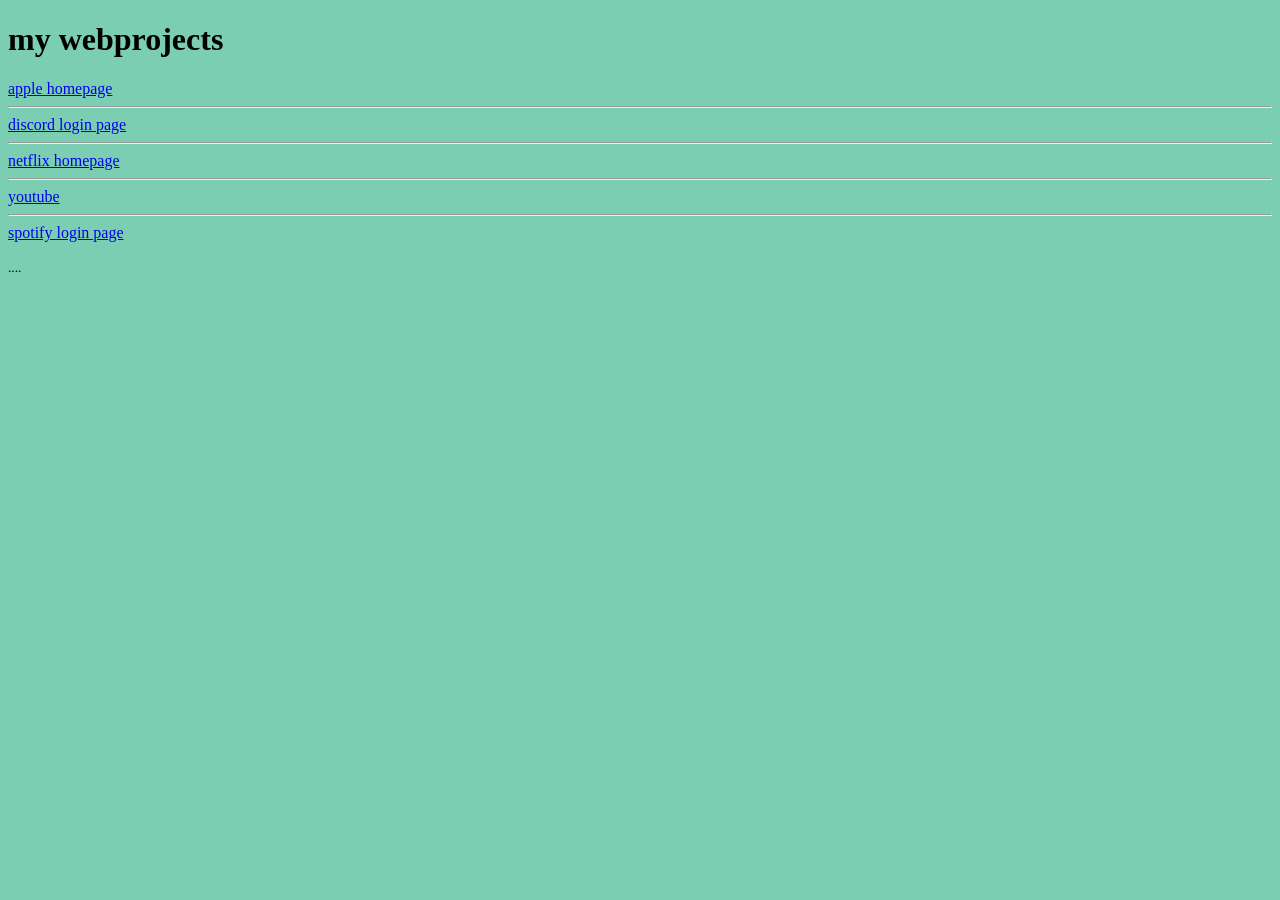
<file: index.html>
<!DOCTYPE html>
<html lang="en">
<head>
    <meta charset="UTF-8">
    <meta name="viewport" content="width=device-width, initial-scale=1.0">
    <title>Document</title>
</head>
<body style="background-color:rgb(124, 206, 179)">
    <h1> my webprojects</h1>
    <a href="apple/index.html"> apple homepage</a>
    <br>
    <hr>
    <a href="discord/index.html">discord login page</a>
    <br>
    <hr>
    <a href="netflix/index.html">netflix homepage</a>
    <br>
    <hr>
    <a href="youtube/index.html">youtube</a>
    <br>
    <hr>
    <a href="spotify loginpage/index.html">spotify login page</a>
    <br>

    <p><small>....</small></p>
</body>
</html>
</file>
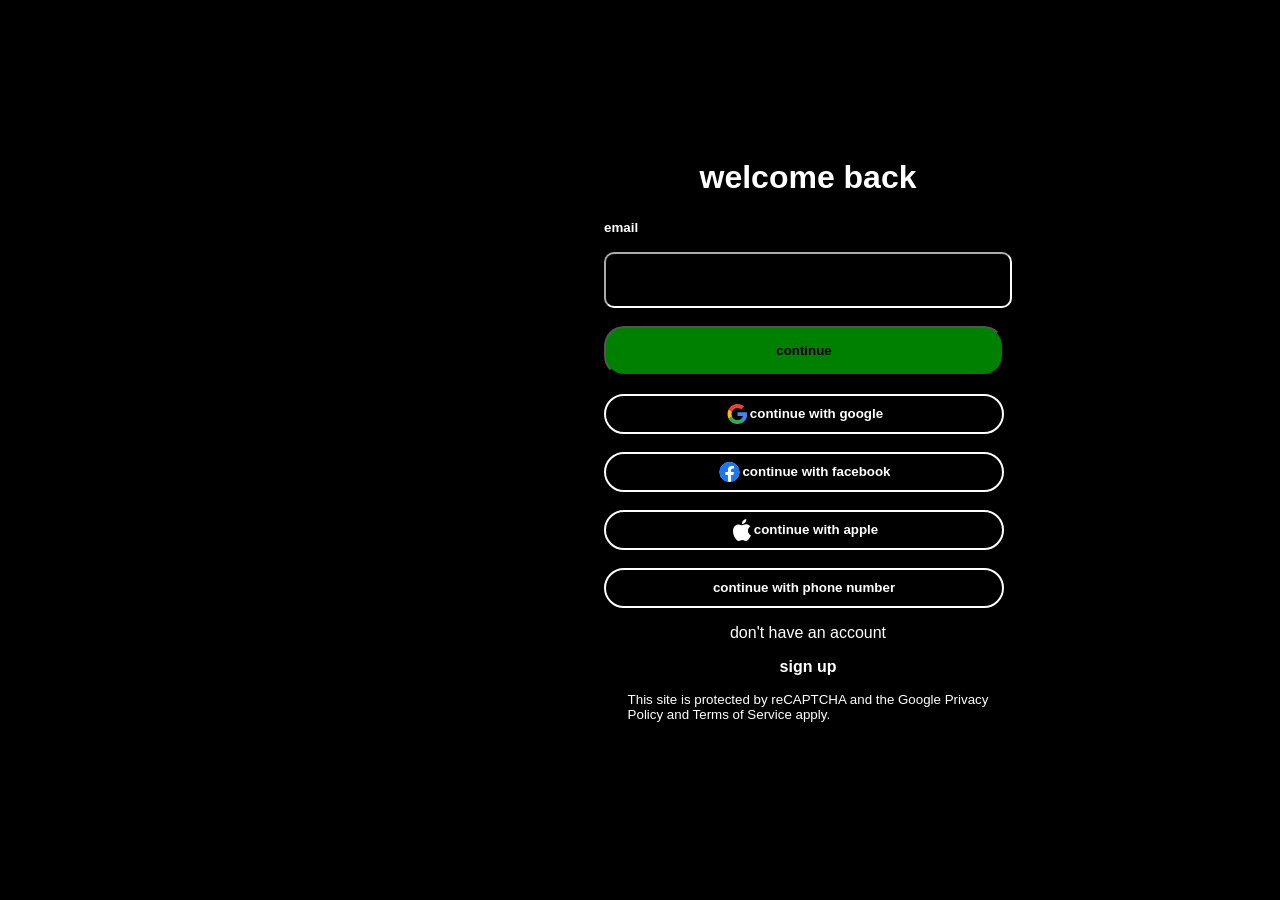
<file: spotify loginpage/index.html>
<!DOCTYPE html>
<html lang="en">
<head>
    <meta charset="UTF-8">
    <meta name="viewport" content="width=device-width, initial-scale=1.0">
    <title>spotify_loginpage</title>
    <link rel="stylesheet" href="style.css">
</head>
<body>
    <div class="hero">
        
       <div class="loginbox">
            <div>
                <br>
                <h1 style="display: flex;justify-content: center;">welcome back</h1>
                <p><small><b>email</b></small></p>
                <label>
                <input>
                </label>
                <br>
                <br>
                <button style="background-color: green; width: 400px;border-radius: 20px; height: 50px;"><b>continue</b></button>
            </div>
         <br>
        
        <button class="box">
            <svg width="25" height="24" viewBox="0 0 25 24" fill="none" xmlns="http://www.w3.org/2000/svg"><path fill-rule="evenodd" clip-rule="evenodd" d="M22.1 12.2272C22.1 11.5182 22.0364 10.8363 21.9182 10.1818H12.5V14.05H17.8818C17.65 15.3 16.9455 16.3591 15.8864 17.0682V19.5772H19.1182C21.0091 17.8363 22.1 15.2727 22.1 12.2272Z" fill="#4285F4"></path><path fill-rule="evenodd" clip-rule="evenodd" d="M12.4998 21.9999C15.1998 21.9999 17.4635 21.1045 19.118 19.5772L15.8862 17.0681C14.9907 17.6681 13.8453 18.0227 12.4998 18.0227C9.89529 18.0227 7.69075 16.2636 6.90439 13.8999H3.56348V16.4908C5.20893 19.759 8.59075 21.9999 12.4998 21.9999Z" fill="#34A853"></path><path fill-rule="evenodd" clip-rule="evenodd" d="M6.90455 13.9C6.70455 13.3 6.59091 12.6591 6.59091 12C6.59091 11.3409 6.70455 10.7 6.90455 10.1V7.50909H3.56364C2.88636 8.85909 2.5 10.3864 2.5 12C2.5 13.6136 2.88636 15.1409 3.56364 16.4909L6.90455 13.9Z" fill="#FBBC05"></path><path fill-rule="evenodd" clip-rule="evenodd" d="M12.4998 5.97727C13.968 5.97727 15.2862 6.48182 16.3226 7.47273L19.1907 4.60455C17.4589 2.99091 15.1953 2 12.4998 2C8.59075 2 5.20893 4.24091 3.56348 7.50909L6.90439 10.1C7.69075 7.73636 9.89529 5.97727 12.4998 5.97727Z" fill="#EA4335"></path></svg>
            <b>continue with google</b>
        </button>
        <br>
        <button class="box">
            <svg width="25" height="24" viewBox="0 0 25 24" fill="none" xmlns="http://www.w3.org/2000/svg"><circle cx="12.5" cy="12" r="10" fill="white"></circle><path d="M22.5 12C22.5 6.477 18.023 2 12.5 2C6.977 2 2.5 6.477 2.5 12C2.5 16.991 6.157 21.128 10.938 21.878V14.891H8.398V12H10.938V9.797C10.938 7.291 12.43 5.907 14.715 5.907C15.808 5.907 16.953 6.102 16.953 6.102V8.562H15.693C14.45 8.562 14.063 9.333 14.063 10.125V12H16.836L16.393 14.89H14.063V21.878C18.843 21.128 22.5 16.991 22.5 12Z" fill="#1877F2"></path></svg>
            <b>continue with facebook</b>
        </button>
        <br>
        <button class="box">
             <svg width="24" height="24" viewBox="0 0 24 24" fill="none" xmlns="http://www.w3.org/2000/svg"><path d="M15.195 4.513C15.873 3.69 16.351 2.567 16.351 1.433C16.351 1.278 16.341 1.123 16.318 1C15.206 1.044 13.872 1.734 13.083 2.668C12.449 3.379 11.871 4.513 11.871 5.647C11.871 5.825 11.905 5.991 11.916 6.047C11.982 6.058 12.094 6.08 12.216 6.08C13.206 6.08 14.45 5.413 15.195 4.513ZM15.973 6.313C14.317 6.313 12.961 7.325 12.093 7.325C11.171 7.325 9.97 6.38 8.525 6.38C5.779 6.38 3 8.648 3 12.918C3 15.586 4.023 18.398 5.301 20.211C6.391 21.744 7.347 23 8.725 23C10.081 23 10.682 22.1 12.371 22.1C14.083 22.1 14.472 22.978 15.973 22.978C17.463 22.978 18.453 21.61 19.397 20.265C20.442 18.72 20.887 17.219 20.897 17.142C20.809 17.119 17.963 15.952 17.963 12.695C17.963 9.871 20.198 8.604 20.331 8.504C18.852 6.381 16.596 6.314 15.973 6.314V6.313Z" fill="white"></path></svg>
            <b>continue with apple</b>
    
            </button>
        <br>
        <button class="box">
            <b>continue with phone number</b>
        </button>
        <p style="display: flex;justify-content: center;">don't have an account</p>
        <p style="display: flex;justify-content: center;"><b>sign up</b></p>
        <p style="display: flex;justify-content: center;"><small>This site is protected by reCAPTCHA and the Google Privacy <br>Policy and Terms of Service apply.</small></p>

       </div>
     

        

    </div>
    
</body>
</html>
</file>
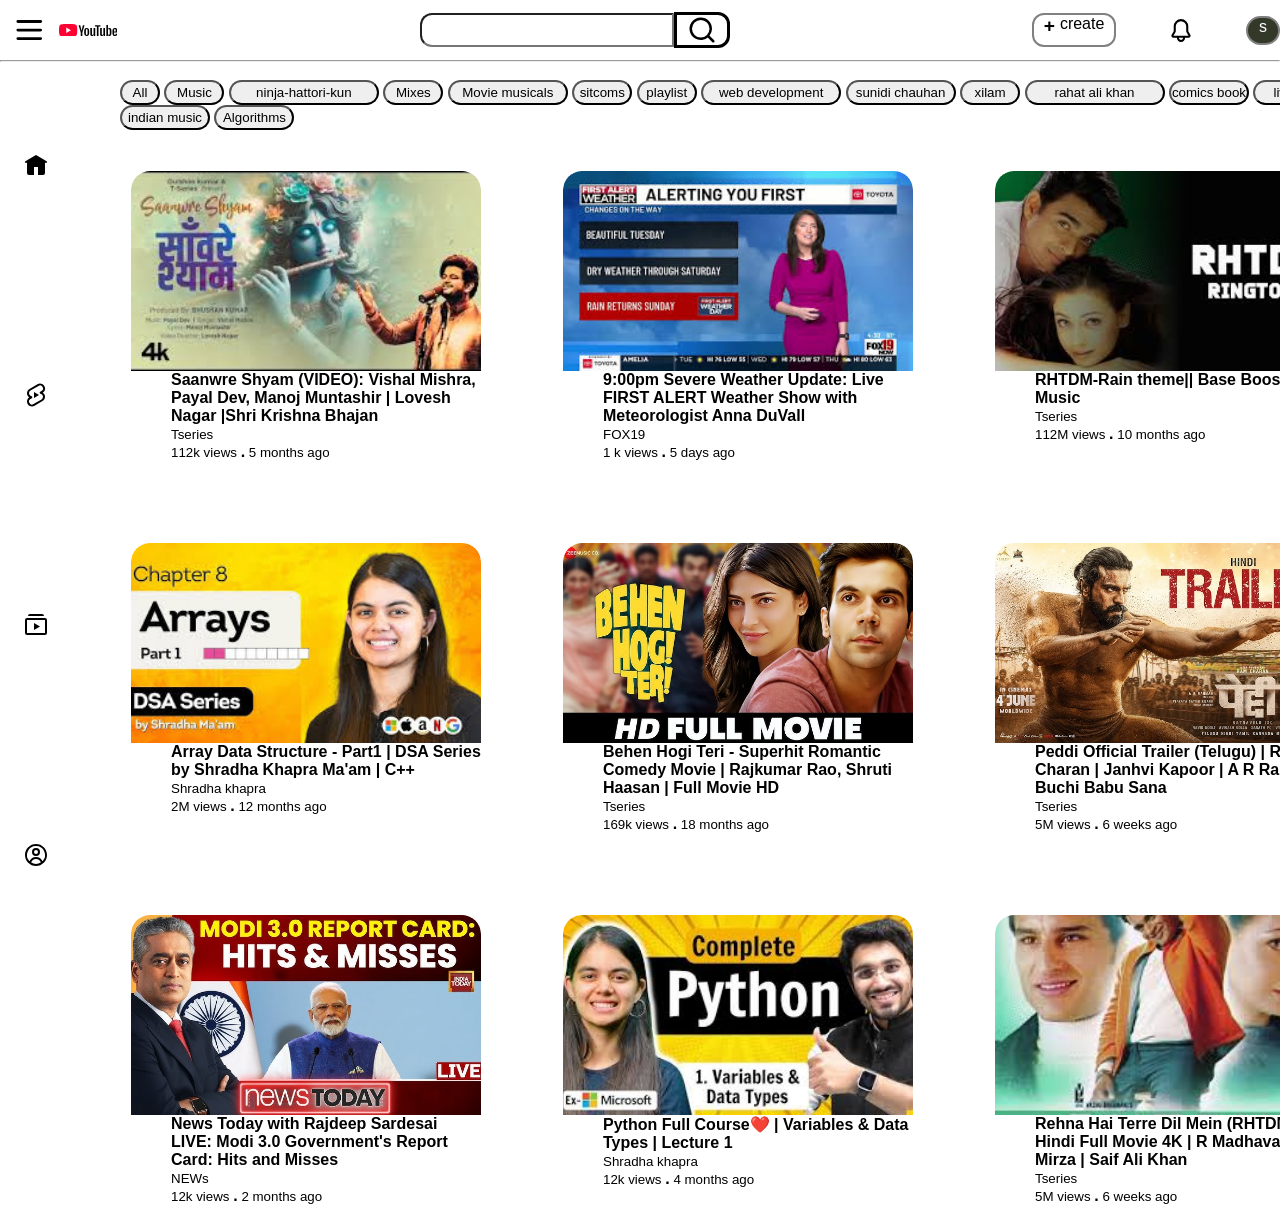
<file: youtube/index.html>
<!DOCTYPE html>
<html lang="en">
<head>
    <meta charset="UTF-8">
    <meta name="viewport" content="width=device-width, initial-scale=1.0">
    <title>Youtube</title>
    <link rel="stylesheet" href="style.css">
</head>
<body>
<header>
        
    <div class="head">
            <div class="sectionone">
                <svg xmlns="http://www.w3.org/2000/svg" height="14" viewBox="0 0 24 24" width="24" focusable="false" aria-hidden="true" style="pointer-events: none; display: inherit; width: 100%; height: 100%;"><path d="M20 5H4a1 1 0 000 2h16a1 1 0 100-2Zm0 6H4a1 1 0 000 2h16a1 1 0 000-2Zm0 6H4a1 1 0 000 2h16a1 1 0 000-2Z"></path></svg>
            <svg xmlns="http://www.w3.org/2000/svg" id="yt-ringo2-svg_yt9" width="93" height="20" viewBox="0 0 93 20" focusable="false" aria-hidden="true" style="pointer-events: none; display: inherit; width: 100%; height: 100%;">
            <g>
        <path d="M14.4848 20C14.4848 20 23.5695 20 25.8229 19.4C27.0917 19.06 28.0459 18.08 28.3808 16.87C29 14.65 29 9.98 29 9.98C29 9.98 29 5.34 28.3808 3.14C28.0459 1.9 27.0917 0.94 25.8229 0.61C23.5695 0 14.4848 0 14.4848 0C14.4848 0 5.42037 0 3.17711 0.61C1.9286 0.94 0.954148 1.9 0.59888 3.14C0 5.34 0 9.98 0 9.98C0 9.98 0 14.65 0.59888 16.87C0.954148 18.08 1.9286 19.06 3.17711 19.4C5.42037 20 14.4848 20 14.4848 20Z" fill="#FF0033"></path>
        <path d="M19 10L11.5 5.75V14.25L19 10Z" fill="white"></path>
        </g>
        <g id="youtube-paths_yt9">
        <path d="M37.1384 18.8999V13.4399L40.6084 2.09994H38.0184L36.6984 7.24994C36.3984 8.42994 36.1284 9.65994 35.9284 10.7999H35.7684C35.6584 9.79994 35.3384 8.48994 35.0184 7.22994L33.7384 2.09994H31.1484L34.5684 13.4399V18.8999H37.1384Z"></path>
        <path d="M44.1003 6.29994C41.0703 6.29994 40.0303 8.04994 40.0303 11.8199V13.6099C40.0303 16.9899 40.6803 19.1099 44.0403 19.1099C47.3503 19.1099 48.0603 17.0899 48.0603 13.6099V11.8199C48.0603 8.44994 47.3803 6.29994 44.1003 6.29994ZM45.3903 14.7199C45.3903 16.3599 45.1003 17.3899 44.0503 17.3899C43.0203 17.3899 42.7303 16.3499 42.7303 14.7199V10.6799C42.7303 9.27994 42.9303 8.02994 44.0503 8.02994C45.2303 8.02994 45.3903 9.34994 45.3903 10.6799V14.7199Z"></path>
        <path d="M52.2713 19.0899C53.7313 19.0899 54.6413 18.4799 55.3913 17.3799H55.5013L55.6113 18.8999H57.6012V6.53994H54.9613V16.4699C54.6812 16.9599 54.0312 17.3199 53.4212 17.3199C52.6512 17.3199 52.4113 16.7099 52.4113 15.6899V6.53994H49.7812V15.8099C49.7812 17.8199 50.3613 19.0899 52.2713 19.0899Z"></path>
        <path d="M62.8261 18.8999V4.14994H65.8661V2.09994H57.1761V4.14994H60.2161V18.8999H62.8261Z"></path>
        <path d="M67.8728 19.0899C69.3328 19.0899 70.2428 18.4799 70.9928 17.3799H71.1028L71.2128 18.8999H73.2028V6.53994H70.5628V16.4699C70.2828 16.9599 69.6328 17.3199 69.0228 17.3199C68.2528 17.3199 68.0128 16.7099 68.0128 15.6899V6.53994H65.3828V15.8099C65.3828 17.8199 65.9628 19.0899 67.8728 19.0899Z"></path>
        <path d="M80.6744 6.26994C79.3944 6.26994 78.4744 6.82994 77.8644 7.73994H77.7344C77.8144 6.53994 77.8744 5.51994 77.8744 4.70994V1.43994H75.3244L75.3144 12.1799L75.3244 18.8999H77.5444L77.7344 17.6999H77.8044C78.3944 18.5099 79.3044 19.0199 80.5144 19.0199C82.5244 19.0199 83.3844 17.2899 83.3844 13.6099V11.6999C83.3844 8.25994 82.9944 6.26994 80.6744 6.26994ZM80.7644 13.6099C80.7644 15.9099 80.4244 17.2799 79.3544 17.2799C78.8544 17.2799 78.1644 17.0399 77.8544 16.5899V9.23994C78.1244 8.53994 78.7244 8.02994 79.3944 8.02994C80.4744 8.02994 80.7644 9.33994 80.7644 11.7299V13.6099Z"></path>
        <path d="M92.6517 11.4999C92.6517 8.51994 92.3517 6.30994 88.9217 6.30994C85.6917 6.30994 84.9717 8.45994 84.9717 11.6199V13.7899C84.9717 16.8699 85.6317 19.1099 88.8417 19.1099C91.3817 19.1099 92.6917 17.8399 92.5417 15.3799L90.2917 15.2599C90.2617 16.7799 89.9117 17.3999 88.9017 17.3999C87.6317 17.3999 87.5717 16.1899 87.5717 14.3899V13.5499H92.6517V11.4999ZM88.8617 7.96994C90.0817 7.96994 90.1717 9.11994 90.1717 11.0699V12.0799H87.5717V11.0699C87.5717 9.13994 87.6517 7.96994 88.8617 7.96994Z"></path>
        </g>
        </svg></div>
        <div class="search">
            <label>
                <input >

            </label>
            <div class="searchbox">
                <svg xmlns="http://www.w3.org/2000/svg" height="4" viewBox="0 0 24 24" width="24" focusable="false" aria-hidden="true" style="pointer-events: none; display: inherit; width: 100%; height: 100%;"><path d="M11 2a9 9 0 105.641 16.01.966.966 0 00.152.197l3.5 3.5a1 1 0 101.414-1.414l-3.5-3.5a1 1 0 00-.197-.153A8.96 8.96 0 0020 11a9 9 0 00-9-9Zm0 2a7 7 0 110 14 7 7 0 010-14Z"></path></svg>
            </div>
        </div>
        <div class="addicon">
            <p ><big><b>+</b></big></p>
           
            <p>create</p>

        </div>
        <span id="bell">
            <svg xmlns="http://www.w3.org/2000/svg" height="24" viewBox="0 0 24 24" width="24" focusable="false" aria-hidden="true" style="pointer-events: none; display: inherit; width: 100%; height: 100%;"><path d="M16 19a4 4 0 11-8 0H4.765C3.21 19 2.25 17.304 3.05 15.97l1.806-3.01A1 1 0 005 12.446V8a7 7 0 0114 0v4.446c0 .181.05.36.142.515l1.807 3.01c.8 1.333-.161 3.029-1.716 3.029H16ZM12 3a5 5 0 00-5 5v4.446a3 3 0 01-.428 1.543L4.765 17h14.468l-1.805-3.01A3 3 0 0117 12.445V8a5 5 0 00-5-5Zm-2 16a2 2 0 104 0h-4Z"></path></svg>
        </span>
        <div class="acc">
            <p>s</p>
        </div>

        
    </div>
          
</header>
<hr>
<br>
<div class="herochannel">
    <button style="width: 40px;">All</button>
    <button >Music</button>
    <button style="width: 150px;" > ninja-hattori-kun</button>
    <button>Mixes</button>
    <button style="width: 120px;">Movie musicals</button>
    <button>sitcoms</button>
    <button>playlist</button>
    <button style="width: 140px;">web development</button>
    <button style="width: 110px;">sunidi chauhan</button>
    <button > xilam</button>
    <button style="width: 140px;">rahat ali khan</button>
    <button style="width: 80px;"> comics book</button>
    <button>live</button>
    <button style="width: 90px;">indian music</button>
    <button style="width: 80px;">Algorithms</button>

</div>
<div class="column1">
    <svg xmlns="http://www.w3.org/2000/svg" height="14" viewBox="0 0 24 24" width="24" focusable="false" aria-hidden="true" style="pointer-events: none; display: inherit; width: 100%; height: 100%;"><path d="m11.485 2.143-8 4.8-2 1.2a1 1 0 001.03 1.714L3 9.567V20a2 2 0 002 2h5v-8h4v8h5a2 2 0 002-2V9.567l.485.29a1 1 0 001.03-1.714l-2-1.2-8-4.8a1 1 0 00-1.03 0Z"></path></svg>
    
    <svg xmlns="http://www.w3.org/2000/svg" height="14" viewBox="0 0 24 24" width="24" focusable="false" aria-hidden="true" style="pointer-events: none; display: inherit; width: 100%; height: 100%;"><path d="m13.467 1.19-8 4.7a5 5 0 00-.255 8.46 5 5 0 005.32 8.462l8-4.7a5 5 0 00.258-8.462 5 5 0 001.641-6.464l-.12-.217a5 5 0 00-6.844-1.78m5.12 2.79a2.999 2.999 0 01-1.067 4.107l-1.327.78a1 1 0 00.096 1.775l.943.423a3 3 0 01.288 5.323l-8 4.7a3 3 0 01-3.039-5.173l1.327-.78a1 1 0 00-.097-1.775l-.942-.423a3 3 0 01-.288-5.323l8-4.7a3 3 0 014.106 1.066ZM15 12l-5-3v6l5-3Z"></path></svg>
    <svg xmlns="http://www.w3.org/2000/svg" height="14" viewBox="0 0 24 24" width="24" focusable="false" aria-hidden="true" style="pointer-events: none; display: inherit; width: 100%; height: 100%;"><path d="M18 1H6a2 2 0 00-2 2h16a2 2 0 00-2-2Zm3 4H3a2 2 0 00-2 2v13a2 2 0 002 2h18a2 2 0 002-2V7a2 2 0 00-2-2ZM3 20V7h18v13H3Zm13-6.5L10 10v7l6-3.5Z"></path></svg>
    <svg xmlns="http://www.w3.org/2000/svg" height="14" viewBox="0 0 24 24" width="24" focusable="false" aria-hidden="true" style="pointer-events: none; display: inherit; width: 100%; height: 100%;"><path d="M12 1C5.925 1 1 5.925 1 12s4.925 11 11 11 11-4.925 11-11S18.075 1 12 1Zm0 2a9 9 0 016.447 15.276 7 7 0 00-12.895 0A9 9 0 0112 3Zm0 2a4 4 0 100 8 4 4 0 000-8Zm0 2a2 2 0 110 4 2 2 0 010-4Zm-.1 9.001L11.899 16a5 5 0 014.904 3.61A8.96 8.96 0 0112 21a8.96 8.96 0 01-4.804-1.391 5 5 0 014.704-3.608Z"></path></svg>

</div>
<div class="column2">
    <div class="box">
        <div class="imgsection">
            <a href="https://youtu.be/9A-_UfAmbuo?si=VjsKdg-scAtm6QGh"><img src="one.jpg" ></a>
        </div>
        
        <div class="para">
            
            <b>Saanwre Shyam (VIDEO): Vishal Mishra, Payal Dev, Manoj Muntashir | Lovesh Nagar |Shri Krishna Bhajan</b>
            <p><small>Tseries</small></p>
            <p><small>112k views    <b><big>.</big></b> 5 months ago</small></p>

        </div>
    </div>
    <div class="box" >
        <div class="imgsection">
           <a href="https://www.youtube.com/live/hmwRgR7WncE?si=-hwvvysbg9PvmLDk"><img src="ninth.jpg"></a>
        </div>
        <div class="para">
           <b> 9:00pm Severe Weather Update: Live FIRST ALERT Weather Show with Meteorologist Anna DuVall</b>
           <p><small>FOX19</small></p>
            <p><small>1 k views     <b><big>.</big></b> 5 days ago</small></p>
        </div>
    </div>
    <div class="box">
        <div class="imgsection">
           <a href="https://youtu.be/AoiLOuJATos?si=HVSu2erd4jjen9bt"> <img src="three.jpg"></a>
        </div>
        <div class="para">
           <b> RHTDM-Rain theme|| Base Boosted Music</b>
           <p><small>Tseries</small></p>
            <p><small>112M views    <b><big>.</big></b> 10 months ago</small></p>
        </div>
    </div>
    <div class="box">
        <div class="imgsection">
            <a href="https://youtu.be/8wmn7k1TTcI?si=KA0WNOPce-KJdgBs"><img src="four.jpg"></a>
        </div>
        <div class="para">
             <b>Array Data Structure - Part1 | DSA Series by Shradha Khapra Ma'am | C++</b>
             <p><small>Shradha khapra</small></p>
            <p><small>2M views    <b><big>.</big></b> 12 months ago</small></p>
        </div>
    </div>
    <div class="box">
        <div class="imgsection">
            <a href="https://youtu.be/0nK3qqL2E48?si=pc87zFQP9Y30Kgx6"><img src="six.jpg"></a>
        </div>
        <div class="para">
            <b>Behen Hogi Teri - Superhit Romantic Comedy Movie | Rajkumar Rao, Shruti Haasan | Full Movie HD</b>
            <p><small>Tseries</small></p>
            <p><small>169k views    <b><big>.</big></b> 18 months ago</small></p>
        </div>
    </div>
    <div class="box">
        <div class="imgsection">
            <a href="https://youtu.be/noatJVfA22U?si=jeUUljGNe4QuIWtv"><img src="seven.jpg"></a>
        </div>
        <div class="para">
            <b>Peddi Official Trailer (Telugu) | Ram Charan | Janhvi Kapoor | A R Rahman | Buchi Babu Sana</b>
            <p><small>Tseries</small></p>
            <p><small>5M views    <b><big>.</big></b> 6 weeks ago</small></p>
        </div>
    </div>
    <div class="box">
        <div class="imgsection">
            <a href="https://www.youtube.com/live/9dfMH8wFFRI?si=pZniPIDFFBXK2ubO"> <img src="eigth.jpg"></a>
        </div>
        <div class="para">
           <b> News Today with Rajdeep Sardesai LIVE: Modi 3.0 Government's Report Card: Hits and Misses</b>
           <p><small>NEWs</small></p>
            <p><small>12k views    <b><big>.</big> </b>2 months ago</small></p>
        </div>
    </div>
    <div class="box">
        <div class="imgsection">
             <a href="https://youtu.be/t2_Q2BRzeEE?si=_hmmwwTRV3O5Ug3j"> <img src="five.jpg"></a>
        </div>
        <div class="para">
           <b> Python Full Course❤️ | Variables & Data Types | Lecture 1</b>
           <p><small>Shradha khapra</small></p>
            <p><small>12k views    <b><big>.</big></b> 4 months ago</small></p>
        </div>
    </div>
    <div class="box">
        <div class="imgsection">
            <a href="https://youtu.be/gMg9kxNV-tQ?si=dYfN02RxuFF-N2lA"><img src="two.jpg"></a>
        </div>
        <div class="para">
           <b> Rehna Hai Terre Dil Mein (RHTDM 2001) Hindi Full Movie 4K | R Madhavan | Dia Mirza | Saif Ali Khan</b>
            <p><small>Tseries</small></p>
            <p><small>5M views    <b><big>.</big></b> 6 weeks ago</small></p>
        </div>
    </div>

</div>
</body>
</html>
</file>
<file: spotify loginpage/style.css>
body{
    background-color: black;
    font-family: roboto,arial;
    color:white;
}
.hero{
    background-color: black;
    color: white;
    width: 600px;
    height: 700px;
    display:flex;
    justify-content: center;
    margin-left: 500px;
    margin-top: 120px;
}
.hero svg{
    height: 40px;
    display: flex;
    justify-content: center;
    
    
}
.box{
    background-color: black;
    color: white;
    height: 40px;
    width: 400px;
    border: 2px solid white;
    border-radius: 22px;
    display: flex;
    justify-content: center;
    align-items: center;    
    transition: all 0.3s ease;
    cursor: pointer;

}
.loginbox input{
    height: 50px;
    width: 400px;
    border-radius: 10px;
    border-color: white;
    background-color: black;
}
</file>
<file: youtube/style.css>
*{
    padding: 0;
    margin: 0;
}
body{
    font-family: roboto,arial;
    height: 100vh;
    
}

.head{
    height: 60px;
    width: 100%;
    display: flex;
    flex: wrap;
    justify-content: space-between; 
    gap: 20px;
    align-items: center;  
}
.search{
    flex: 1;
    height: 40px;
    width: 500px;
    max-width: 100%;
    display: flex;
    justify-content: center;
    align-items: center;
    
}
.search input{
    flex:1;
    height: 30px;
    width: 250px;
    border-top-left-radius: 12px;
    border-bottom-left-radius:12px;

}
.searchbox{
    width: 50px;
    height: 30px;
    border-style: solid;
    border-top-right-radius: 12px;
    border-bottom-right-radius:12px;

}
.addicon{
    display: flex;
    justify-content: center;
    width: 80px;
    height: 30px;
    border: 2px solid gray ;
    border-radius: 12px;
    gap: 5px;
   
}
#bell{
    height: 25px;
    width: 90px;
}
.acc{
    height: 25px;
    width: 30px;
    display: flex;
    background-color: rgb(50, 57, 40);
    color: white;
    border:2px solid gray ;
    border-radius: 22px;
    justify-content: center;
    
}
.sectionone{
    display: flex;
    justify-content: center;
    align-items: center;
    
}
.herochannel{
    height: 30px;

}
.herochannel button{
    height: 25px;
    width: 60px;
    border-radius: 22px;
    gap:5px;
    position: relative;
    left: 120px;
    gap: 5px;
}
.column1{
    width:72px;
    height:100vh;
    position:fixed;
    top:60px;
    left:0;
    display: flex;
    flex:wrap;
    flex-direction: column;
    align-items: center;
    gap:20px;

}
.column1 svg:hover {
  fill: red;
}

.column1 svg{
    max-width:24px ;
    height: 24px;
    cursor:pointer;
}
.column2{
    margin-top: 30px;
    margin-left: 100px;
    max-width: 100%;
    border-radius: 1.2rem;
    height: 100%;
    flex: wrap;
    display: grid;
    grid-template-columns: repeat(3, 1fr); 
    gap: 20px; 
    position: relative;
}
.box{
    width: 350px;
    height: 290px;
    margin: 30px;
    border-radius: 1.2rem;
    border: 1px solid white;
    overflow: hidden;  
    transition: transform 0.2s ease;
}
.box:hover {
  transform: scale(1.02);
}

.imgsection{
    width: 350px;
    height: 200px;
    position: relative;
    border-radius: 1.2rem;
    cursor: pointer;

}
.imgsection img{
    width: 350px;
    height: 200px;
    object-fit: cover;
    position: absolute;
    border-top-left-radius: 1.2rem;
    border-top-right-radius: 1.2rem;
}
.para{
    margin-left: 40px;
    height: 70px;
    
}
.button{
    width:30px
}
</file>
